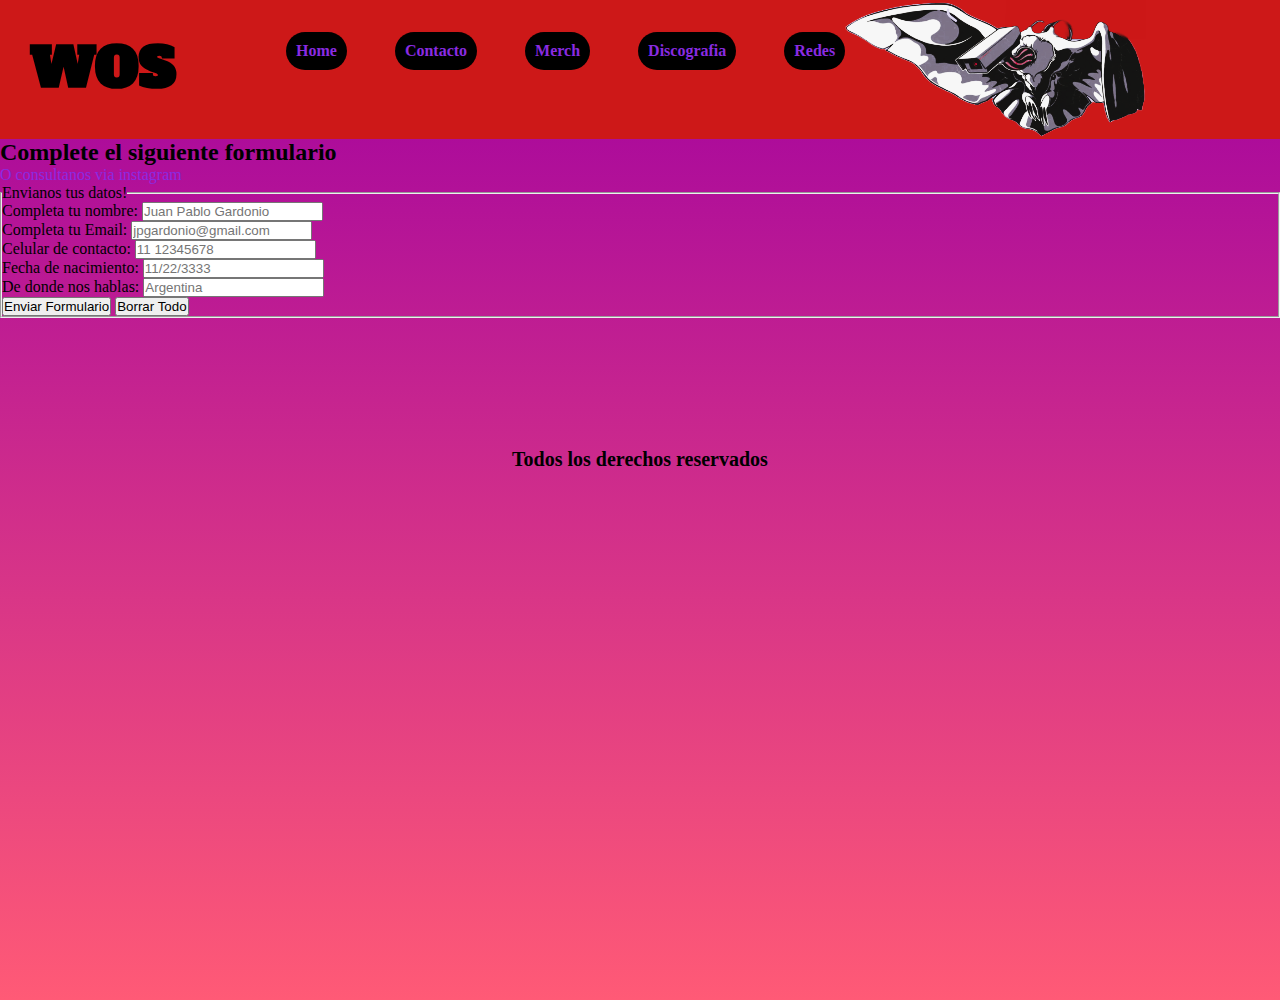
<file: Pages/Contacto.html>
<!DOCTYPE html>
<html lang="en">
<head>
    <meta charset="UTF-8">
    <meta http-equiv="X-UA-Compatible" content="IE=edge">
    <meta name="viewport" content="width=device-width, initial-scale=1.0">

    <!-- Link de mi tipografia -->
    <link rel="preconnect" href="https://fonts.googleapis.com">
    <link rel="preconnect" href="https://fonts.gstatic.com" crossorigin>
    <link href="https://fonts.googleapis.com/css2?family=Alfa+Slab+One&display=swap" rel="stylesheet">

    <!-- Link de Bootstrap  -->
    <link href="https://cdn.jsdelivr.net/npm/bootstrap@5.3.0-alpha1/dist/css/bootstrap.min.css" rel="stylesheet" integrity="sha384-GLhlTQ8iRABdZLl6O3oVMWSktQOp6b7In1Zl3/Jr59b6EGGoI1aFkw7cmDA6j6gD" crossorigin="anonymous">

    <!-- Link de mi css -->
    <link rel="stylesheet" href="../CSS/estilo.css">

    <title>Wos</title>
</head>
<body id="fondoWosContacto">
    <header class="menuMenu">
        <h1 class="menuTitulo">WOS</h1>

        <nav>
            <ul class="menuLinks">
                <li>
                    <a href="../index.html">Home</a>
                </li>
                <li>Contacto</li>
                <li>
                    <a href="../Pages/Merch.html" >Merch</a>
                </li>
                <li>
                    <a href="../Pages/Discografia.html">Discografia</a>
                </li>
                <li>
                    <a href="../Pages/Redes.html">Redes</a>
                </li>
            </ul>
        </nav>

        <div class="logoBuitre">
            <img src="../Image/Buitre - Logo.png" alt="">
        </div>
    </header>
 <main>
    <h2>Complete el siguiente formulario</h2>
    <a href="https://www.instagram.com/doguito.records/?hl=es-la" target="_blank" class="linkIg">O consultanos via instagram</a>

    <form>
        <fieldset>
            <legend>Envianos tus datos!</legend>
            <div>
                <label for="Nombre">Completa tu nombre:</label>
                <input type="text" name="Nombre" placeholder="Juan Pablo Gardonio">
            </div>

            <div>
                <label for="mail">Completa tu Email:</label>
                <input type="email" name="mail" placeholder="jpgardonio@gmail.com">
            </div>

            <div>
                <label for="celular">Celular de contacto:</label>
                <input type="text" name="celular" placeholder="11 12345678">
            </div>

            <div>
                <label for="nacimiento">Fecha de nacimiento:</label>
                <input type="text" name="nacimiento" placeholder="11/22/3333">
            </div>

            <div>
                <label for="pais">De donde nos hablas:</label>
                <input type="text" name="pais" placeholder="Argentina">
            </div>

            <div>
                <input type="submit" value="Enviar Formulario">
                <input type="reset" value="Borrar Todo">
            </div>
        </fieldset>
    </form>
 </main>

 <footer>
    <h1 class="fs-5 text-black">Todos los derechos reservados</h1>
</footer>
</body>
</html>
</file>
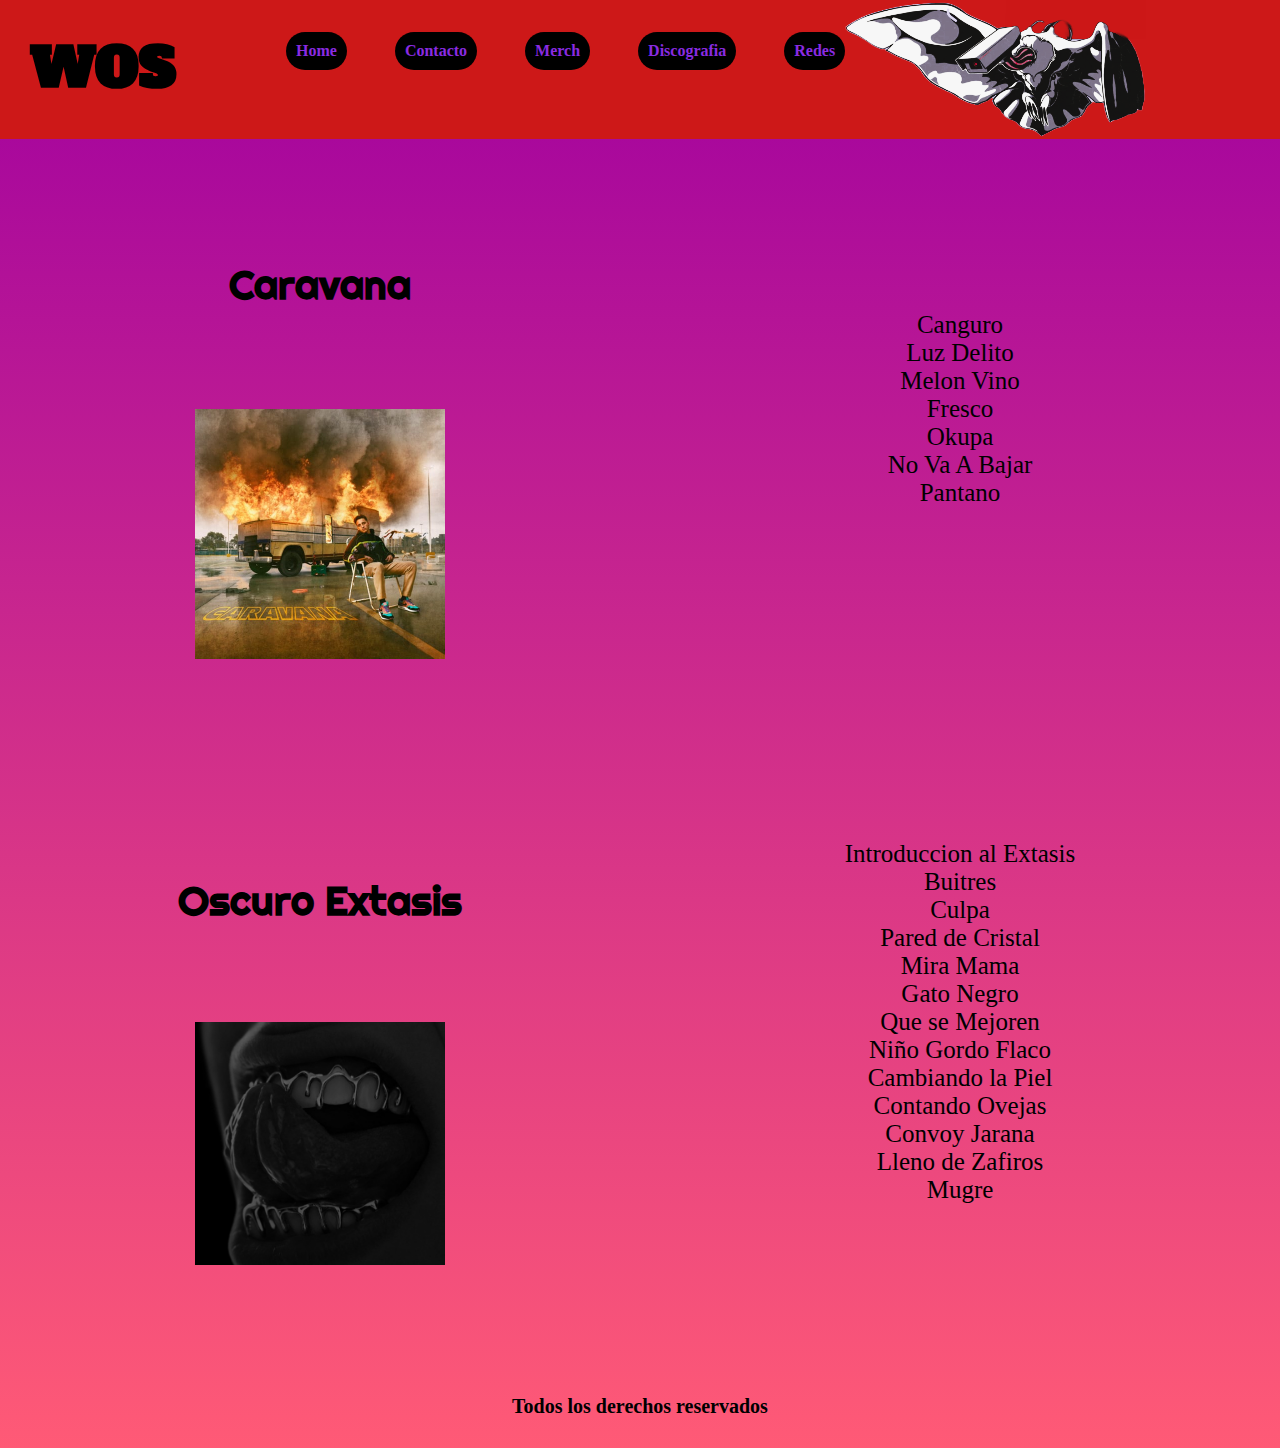
<file: Pages/Discografia.html>
<!DOCTYPE html>
<html lang="en">
<head>
    <meta charset="UTF-8">
    <meta http-equiv="X-UA-Compatible" content="IE=edge">
    <meta name="viewport" content="width=device-width, initial-scale=1.0">

    <!-- Link de mi tipografia -->
    <!--Tipografia menuTitulo-->
    <link rel="preconnect" href="https://fonts.googleapis.com">
    <link rel="preconnect" href="https://fonts.gstatic.com" crossorigin>
    <link href="https://fonts.googleapis.com/css2?family=Alfa+Slab+One&display=swap" rel="stylesheet">
    <!--Tipografia tituloCaravan y tituloOscuro-->
    <link rel="preconnect" href="https://fonts.googleapis.com">
    <link rel="preconnect" href="https://fonts.gstatic.com" crossorigin>
    <link href="https://fonts.googleapis.com/css2?family=Noto+Serif+Khmer&family=Righteous&display=swap" rel="stylesheet">

    <!-- Link de Bootstrap  -->
    <link href="https://cdn.jsdelivr.net/npm/bootstrap@5.3.0-alpha1/dist/css/bootstrap.min.css" rel="stylesheet" integrity="sha384-GLhlTQ8iRABdZLl6O3oVMWSktQOp6b7In1Zl3/Jr59b6EGGoI1aFkw7cmDA6j6gD" crossorigin="anonymous">

    <!-- Link de mi css -->
    <link rel="stylesheet" href="../CSS/estilo.css">

    <title>Wos</title>
</head>
<body id="fondoWos">
    <header class="menuMenu">
        <h1 class="menuTitulo">WOS</h1>

        <nav>
            <ul class="menuLinks">
                <li>
                    <a href="../index.html">Home</a>
                </li>
                <li>
                    <a href="../Pages/Contacto.html">Contacto</a>
                </li>
                <li>
                    <a href="../Pages/Merch.html" >Merch</a>
                </li>
                <li>Discografia</li>
                <li>
                    <a href="../Pages/Redes.html">Redes</a>
                </li>
            </ul>
        </nav>

        <div class="logoBuitre">
            <img src="../Image/Buitre - Logo.png" alt="">
        </div>
    </header>

    <main class="discoCaravana ">
            <h1 class="tituloCaravana">Caravana</h1>
            <img src="../Image/Disco - Caravana.jpg" alt="Primer disco de Wos" class="portadaCaravanaImg">
            <ul class="cancionesCaravana">
                <li>Canguro</li>
                <li>Luz Delito</li>
                <li>Melon Vino</li>
                <li>Fresco</li>
                <li>Okupa</li>
                <li>No Va A Bajar</li>
                <li>Pantano</li>
            </ul>
    </main>

    <main class="discoOscuro">
        <h2 class="tituloOscuro">Oscuro Extasis</h2>
        <ul class="cancionesOscuro">
            <li>Introduccion al Extasis</li>
            <li>Buitres</li>
            <li>Culpa</li>
            <li>Pared de Cristal</li>
            <li>Mira Mama</li>
            <li>Gato Negro</li>
            <li>Que se Mejoren</li>
            <li>Niño Gordo Flaco</li>
            <li>Cambiando la Piel</li>
            <li>Contando Ovejas</li>
            <li>Convoy Jarana</li>
            <li>Lleno de Zafiros</li>
            <li>Mugre</li>
        </ul>
        <img src="../Image/Disco - Oscuro Extasis.jpg" alt="Segundo disco de Wos" class="portadaOscuroImg">
    </main>

    

    <footer>
        <h1 class="fs-5 text-black">Todos los derechos reservados</h1>
    </footer>
</body>
</html>
</file>
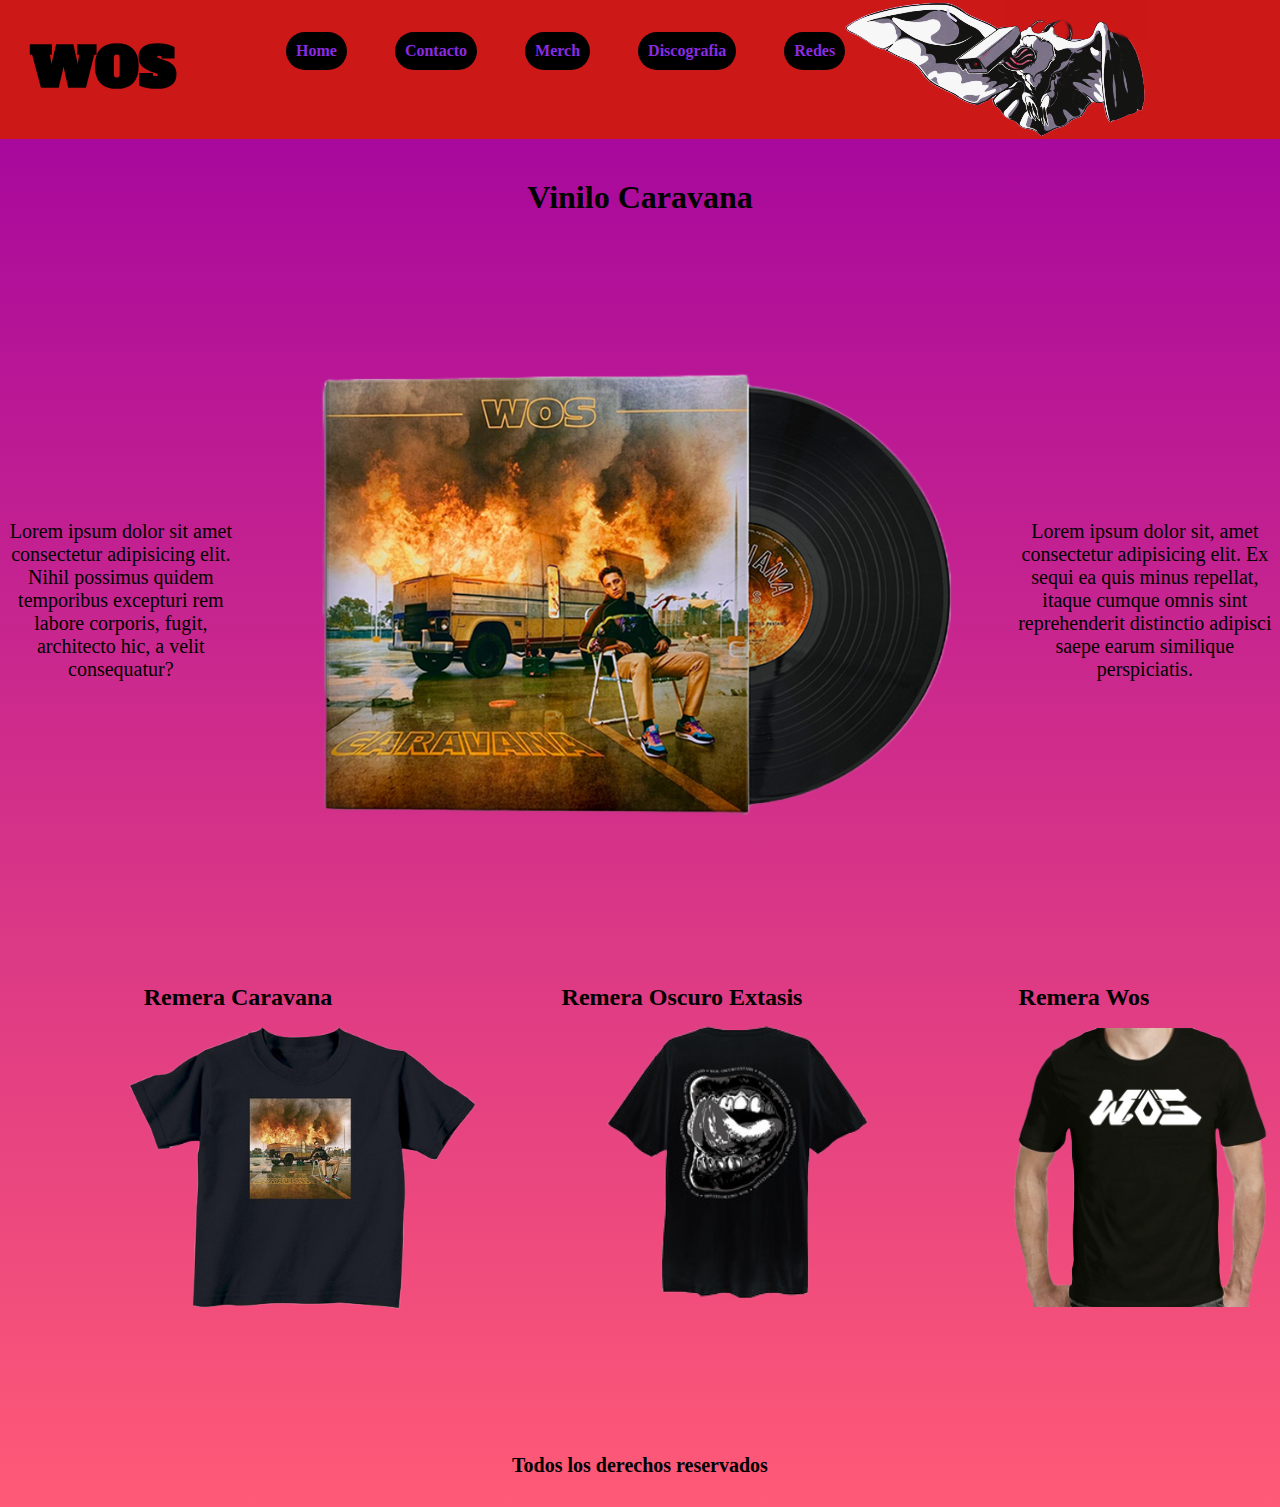
<file: Pages/Merch.html>
<!DOCTYPE html>
<html lang="en">
<head>
    <meta charset="UTF-8">
    <meta http-equiv="X-UA-Compatible" content="IE=edge">
    <meta name="viewport" content="width=device-width, initial-scale=1.0">

    <!-- Link de mi tipografia -->
    <link rel="preconnect" href="https://fonts.googleapis.com">
    <link rel="preconnect" href="https://fonts.gstatic.com" crossorigin>
    <link href="https://fonts.googleapis.com/css2?family=Alfa+Slab+One&display=swap" rel="stylesheet">

    <!-- Link de Bootstrap  -->
    <link href="https://cdn.jsdelivr.net/npm/bootstrap@5.3.0-alpha1/dist/css/bootstrap.min.css" rel="stylesheet" integrity="sha384-GLhlTQ8iRABdZLl6O3oVMWSktQOp6b7In1Zl3/Jr59b6EGGoI1aFkw7cmDA6j6gD" crossorigin="anonymous">

    <!-- Link de mi css -->
    <link rel="stylesheet" href="../CSS/estilo.css">

    <title>Wos</title>
</head>
<body id="fondoWos">
    <header class="menuMenu">
        <h1 class="menuTitulo">WOS</h1>

        <nav>
            <ul class="menuLinks">
                <li>
                    <a href="../index.html">Home</a>
                </li>
                <li>
                    <a href="../Pages/Contacto.html">Contacto</a>
                </li>
                <li>Merch</li>
                <li>
                    <a href="../Pages/Discografia.html">Discografia</a>
                </li>
                <li>
                    <a href="../Pages/Redes.html">Redes</a>
                </li>
            </ul>
        </nav>

        <div class="logoBuitre">
            <img src="../Image/Buitre - Logo.png" alt="">
        </div>
    </header>

    <section>
        <h1 class="tituloVinilo">Vinilo Caravana</h1>
    </section>

    <main class="imagenVinilo">
            <p class="texto1">Lorem ipsum dolor sit amet consectetur adipisicing elit. Nihil possimus quidem temporibus excepturi rem labore corporis, fugit, architecto hic, a velit consequatur?</p>
            <img src="../Image/viniloCaravanaWos.png" alt="Vinilo-Caravana" class="viniloCaravana">
            <p class="texto1">Lorem ipsum dolor sit, amet consectetur adipisicing elit. Ex sequi ea quis minus repellat, itaque cumque omnis sint reprehenderit distinctio adipisci saepe earum similique perspiciatis.</p>
    </main>

    <main class="catalogoMerch2">
        <h2 class="titulo1">Remera Caravana</h2>
        <img src="../Image/RemeraCaravana.png" alt="Remera-Caravana" class="remeraCaravana">

        <h2 class="titulo2">Remera Oscuro Extasis</h2>
        <img src="../Image/RemeraOscuro.png" alt="Remera-Oscuro" class="remeraOscuro">

        <h2 class="titulo3">Remera Wos</h2>
        <img src="../Image/RemeraWos.png" alt="Remera-Wos" class="remeraWos">
    </main>

    <footer>
        <h1 class="fs-5 text-black">Todos los derechos reservados</h1>
    </footer>
</body>
</html>
</file>
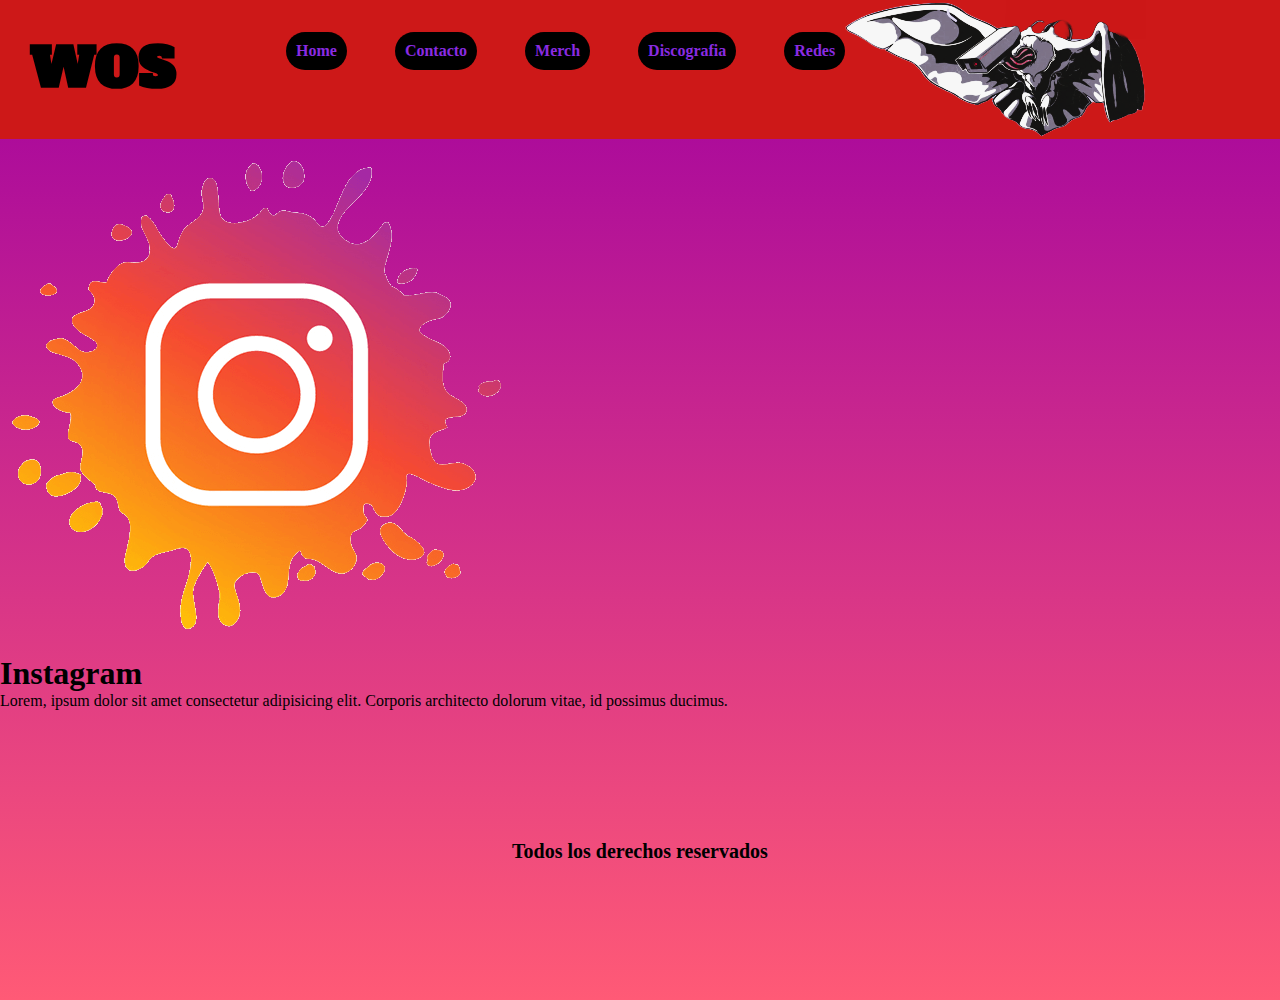
<file: Pages/Redes.html>
<!DOCTYPE html>
<html lang="en">
<head>
    <meta charset="UTF-8">
    <meta http-equiv="X-UA-Compatible" content="IE=edge">
    <meta name="viewport" content="width=device-width, initial-scale=1.0">

    <!-- Link de mi tipografia -->
    <link rel="preconnect" href="https://fonts.googleapis.com">
    <link rel="preconnect" href="https://fonts.gstatic.com" crossorigin>
    <link href="https://fonts.googleapis.com/css2?family=Alfa+Slab+One&display=swap" rel="stylesheet">
        
    <!-- Link de Bootstrap  -->
    <link href="https://cdn.jsdelivr.net/npm/bootstrap@5.3.0-alpha1/dist/css/bootstrap.min.css" rel="stylesheet" integrity="sha384-GLhlTQ8iRABdZLl6O3oVMWSktQOp6b7In1Zl3/Jr59b6EGGoI1aFkw7cmDA6j6gD" crossorigin="anonymous">

    <!-- Link de mi css -->
    <link rel="stylesheet" href="../CSS/estilo.css">

    <title>Redes</title>
</head>
<body id="fondoWosRedes">
    <header class="menuMenu">
        <h1 class="menuTitulo">WOS</h1>

        <nav>
            <ul class="menuLinks">
                <li>
                    <a href="../index.html">Home</a>
                </li>
                <li>
                    <a href="../Pages/Contacto.html">Contacto</a>
                </li>
                <li>
                    <a href="../Pages/Merch.html" >Merch</a>
                </li>
                <li>
                    <a href="../Pages/Discografia.html">Discografia</a>
                </li>
                <li>Redes</li>
            </ul>
        </nav>

        <div class="logoBuitre">
            <img src="../Image/Buitre - Logo.png" alt="">
        </div>
    </header>

    <main class="container mt-5">
        <div class="row">
            <img src="../Image/logoInstagram.png" alt="logoInstagram" class="col-2">
            <h1 class="col-4 text-center fw-bold text-black mt-5">Instagram</h1>
            <p class="col-6 mt-5">Lorem, ipsum dolor sit amet consectetur adipisicing elit. Corporis architecto dolorum vitae, id possimus ducimus.</p>
        </div>
    </main>

    <footer>
        <h1 class="fs-5 text-black">Todos los derechos reservados</h1>
    </footer>
</body>
</html>
</file>
<file: CSS/estilo.css>
/* RESET */

*{
    margin: 0;
    padding: 0;
    box-sizing: border-box;
}

/* Estilos pantalla celulares */

@media screen and (min-width: 320px){

/* Estilos del menu */

.logoBuitre{
    display: none;
}

.menuLinks{
    justify-content: space-evenly;
    margin-left: 5rem;
    gap: 3rem;
}

a:link, a:visited, a:active{
    text-decoration: none;
    color: blueviolet;
}

.menuLinks li{
    color: blueviolet;
    text-align: center;
    margin-top: 2rem;
    font-weight: bold;
    background-color: black;
    padding: 10px;
    border-radius: 50px;
    list-style: none;
}

.menuLinks li:hover{
    box-shadow: 3px 3px blueviolet;
    transform: scale(0.9);
}

.menuTitulo{
    font-size: 55px;
    text-align: left;
    padding: 10px;
    margin: 20px;
    font-family: 'Alfa Slab One', cursive;
}

.menuMenu{
    height: auto;
    width: auto;
    display: flex;
    background-color: rgb(205, 24, 24);
    
}

/* Background de todas las paginas */

#fondoWos{
    background-image: linear-gradient(to bottom, rgb(160, 0, 160), rgb(255, 90, 118));
    background-repeat: no-repeat;
    background-size: cover;
}

#fondoWosContacto{
    background-image: linear-gradient(to bottom, rgb(160, 0, 160), rgb(255, 90, 118));
    background-repeat: no-repeat;
    background-size: cover;
    height: 1000px;
}

#fondoWosRedes{
    background-image: linear-gradient(to bottom, rgb(160, 0, 160), rgb(255, 90, 118));
    background-repeat: no-repeat;
    background-size: cover;
    height: 1000px;
}

/*Estilos del footer */

body footer{
    width: auto;
    text-align: center;
    margin-top: 100px;
    padding: 30px;
    font-size: 10px;
}

/* Estilos de la page merch */

.tituloVinilo{
    text-align: center;
    margin-top: 40px;
}

.imagenVinilo{
    display: flex;
    justify-content: center;
}

.texto1{
    display: none;
}

.texto2{
    display: none;
}

.viniloCaravana{
    width: 40%;
}

.titulo1{
    text-align: center
}

.remeraCaravana{
    width: 60%;
    margin-left: 7rem;
}

.titulo2{
    text-align: center;
}
.remeraOscuro{
    width: 60%;
    margin-left: 7rem;
}

.titulo3{
    text-align: center;
}

.remeraWos{
    width: 50%;
    margin-left: 7rem;
}

/* Estilos de la page discografia */

/* Disco Caravana */

.discoCaravana{
    display: grid;
    grid-template-columns: 1fr 1fr;
    grid-template-rows: 1fr 1fr;
    grid-template-areas: 
    "tituloCaravana cancionesCaravana"
    "portadaCaravanaImg cancionesCaravana"
    ;
    justify-items: center;
    align-items: center;
    text-align: center;
    margin-top: 20px;
}

.tituloCaravana{
    grid-area: tituloCaravana;
    font-family: 'Righteous', cursive;
    font-size: 40px;
}

.portadaCaravanaImg{
    grid-area: portadaCaravanaImg;
    width: 250px;
}

.cancionesCaravana{
    grid-area: cancionesCaravana;
    list-style: none;
    font-size: 25px;
}

/* Disco Oscuro Extasis */

.discoOscuro{
    display: grid;
    grid-template-columns: 1fr 1fr;
    grid-template-rows: 1fr 1fr;
    grid-template-areas: 
    "tituloOscuro cancionesOscuro"
    "portadaOscuroImg cancionesOscuro";
    align-items: center;
    justify-items: center;
    text-align: center;
    margin-top: 120px;
}

.tituloOscuro{
    grid-area: tituloOscuro;
    font-family: 'Righteous', cursive;
    font-size: 40px;
}

.cancionesOscuro{
    grid-area: cancionesOscuro;
    list-style: none;
    font-size: 25px;
}

.portadaOscuroImg{
    grid-area: portadaOscuroImg;
    width: 250px;
}
}

/* Fin estilos pantalla celulares */

/* Estilos desktop */

@media screen and (min-width: 1200px){

    /* Estilos page contacto */


    /* Estilos page merch */

    .texto1{
        display: flex;
        font-size: 20px;
        text-align: center;
        align-items: center;
    }

    .tituloVinilo{
        text-align: center;
        margin-top: 40px;
        
    }
    
    .imagenVinilo{
        display: flex;
        justify-content: center;
    }

    .viniloCaravana{
        width: 60%;
    }
    
    .catalogoMerch2{
        display: grid;
        grid-template-columns: auto;
        grid-template-rows: auto;
        grid-template-areas: 
            "titulo1 titulo2 titulo3"
            "remeraCaravana remeraOscuro remeraWos";
        align-items: center;
    }
    
    .remeraCaravana{
        grid-area: remeraCaravana;
        width: 80%;
    }
    
    .remeraOscuro{
        grid-area: remeraOscuro;
        width: 300px;
    }
    
    .remeraWos{
        grid-area: remeraWos;
        width: 280px;
    }
}

/* Estilos del menu */

.logoBuitre{
    display: flex;
}

.menuLinks{
    display: flex;
    justify-content: space-evenly;
    gap: 3rem;
}

a:link, a:visited, a:active{
    text-decoration: none;
    color: blueviolet;
}

.menuLinks li{
    color: blueviolet;
    text-align: center;
    margin-top: 2rem;
    font-weight: bold;
    background-color: black;
    padding: 10px;
    border-radius: 50px;
    list-style: none;
}

.menuLinks li:hover{
    box-shadow: 3px 3px blueviolet;
    transform: scale(0.9);
}

.menuTitulo{
    font-size: 55px;
    text-align: left;
    padding: 10px;
    margin: 20px;
    font-family: 'Alfa Slab One', cursive;
}

.menuMenu{
    height: auto;
    width: auto;
    display: flex;
    background-color: rgb(205, 24, 24);
    
}
</file>
